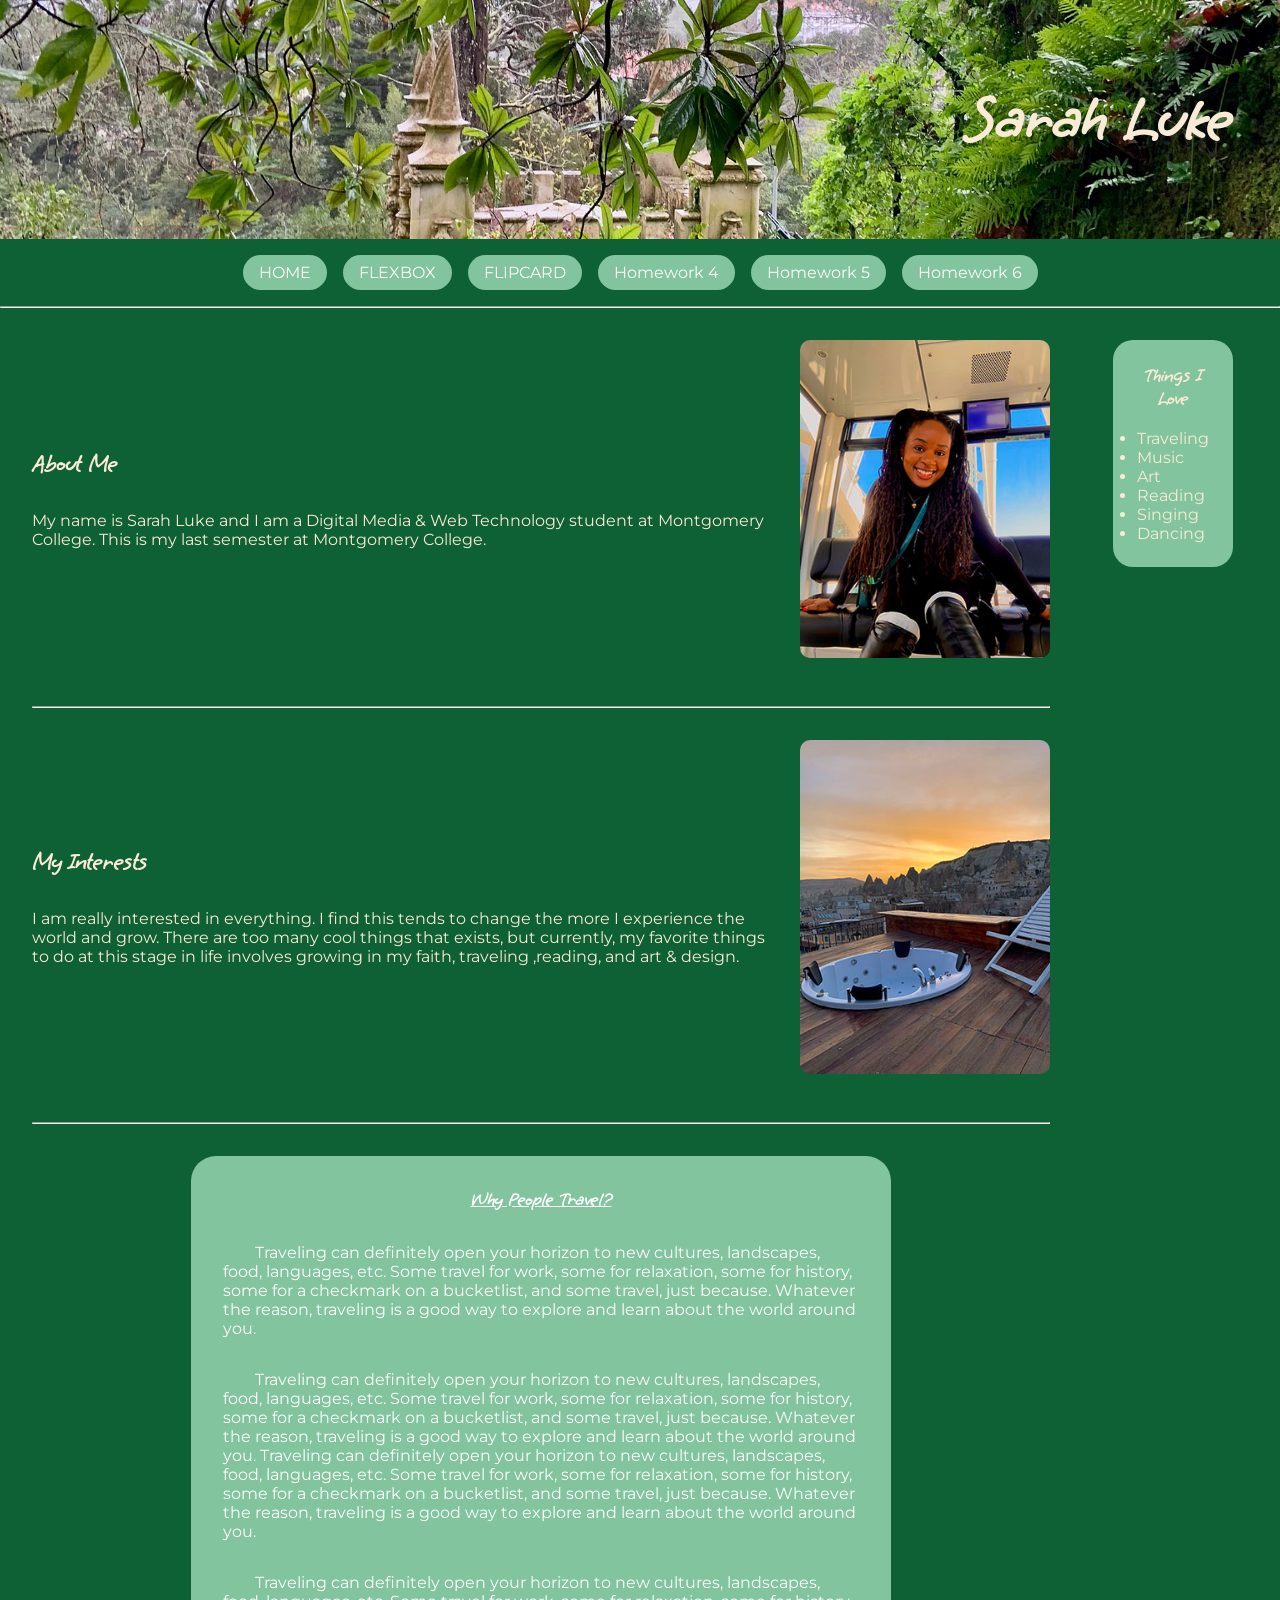
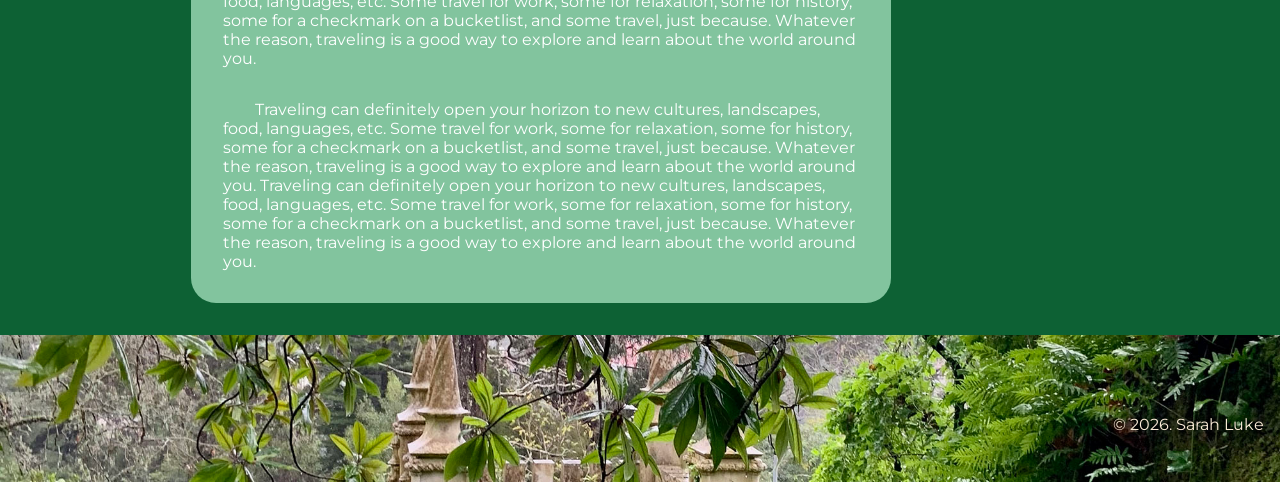
<file: index.html>
<!Doctype html>
<html lang="en-US">
	<head>
		<meta charset="utf-8">
		<meta name="viewport" content="width=device-width, initial-scale=1.0">
		<title>Homepage</title>
		
		<!--CSS-->
		<link rel="stylesheet" href="css/main.css"><!--main css for the entire site-->
		
		<!--Google Fonts-->
		<!--Using Google Fonts "Grape Nuts" for some pretty headers and titles and "Montserrat" for body or content-->
		<link rel="preconnect" href="https://fonts.googleapis.com">
		<link rel="preconnect" href="https://fonts.gstatic.com" crossorigin>
		<link href="https://fonts.googleapis.com/css2?family=Grape+Nuts&family=Montserrat:ital,wght@0,100..900;1,100..900&display=swap" rel="stylesheet">
		
	</head>

	<body>
		<header> 
			<h1>Sarah Luke</h1>
		</header>
		<!--Navigation Bar-->
		<nav>
			<ul>
				<li><a href="index.html">HOME</a></li>
				<li><a href="hw2.html">FLEXBOX</a></li>
				<li><a href="hw3.html">FLIPCARD</a></li>
				<li><a href="hw4.html">Homework 4</a></li>
				<li><a href="hw5.html">Homework 5</a></li>
				<li><a href="hw6.html">Homework 6</a></li>
			</ul>
		</nav>
		<hr><!--horizonatal line for asthethic purposes-->
	<div class="content-wrapper">
		<main>
		<!-- About Me Section-->
			<section class="about">
				<div class="text">
					<h2>About Me</h2>
					<p>My name is Sarah Luke and I am a Digital Media &amp; Web Technology student at Montgomery College. This is my last semester at Montgomery College. </p>
				</div>
				<img src="images/montreal.jpg" alt="me in Canada">
			</section>
			<hr>
		
		<!-- Interests Section-->
			<section class="interests">
				<div class="text">
					<h2>My Interests</h2>
					<p>I am really interested in everything. I find this tends to change the more I experience the world and grow. There are too many cool things that exists, but currently, my favorite things to do at this stage in life involves growing in my faith, traveling ,reading, and art &amp; design.</p>
				</div>
				<img src="images/cappadocia.jpg" alt="Cappadocia, Turkey">
			</section>
			<hr>		
		<!-- Travel Article-->
			<article>
				<h3><u>Why People Travel?</u></h3>
				
				<p>Traveling can definitely open your horizon to new cultures, landscapes, food, languages, etc. Some travel for work, some for relaxation, some for history, some for a checkmark on a bucketlist, and some travel, just because. Whatever the reason, traveling is a good way to explore and learn about the world around you. </p>
				
				<p>Traveling can definitely open your horizon to new cultures, landscapes, food, languages, etc. Some travel for work, some for relaxation, some for history, some for a checkmark on a bucketlist, and some travel, just because. Whatever the reason, traveling is a good way to explore and learn about the world around you. Traveling can definitely open your horizon to new cultures, landscapes, food, languages, etc. Some travel for work, some for relaxation, some for history, some for a checkmark on a bucketlist, and some travel, just because. Whatever the reason, traveling is a good way to explore and learn about the world around you. </p>
				
				<p>Traveling can definitely open your horizon to new cultures, landscapes, food, languages, etc. Some travel for work, some for relaxation, some for history, some for a checkmark on a bucketlist, and some travel, just because. Whatever the reason, traveling is a good way to explore and learn about the world around you. </p>
				
				<p>Traveling can definitely open your horizon to new cultures, landscapes, food, languages, etc. Some travel for work, some for relaxation, some for history, some for a checkmark on a bucketlist, and some travel, just because. Whatever the reason, traveling is a good way to explore and learn about the world around you. Traveling can definitely open your horizon to new cultures, landscapes, food, languages, etc. Some travel for work, some for relaxation, some for history, some for a checkmark on a bucketlist, and some travel, just because. Whatever the reason, traveling is a good way to explore and learn about the world around you. </p>
			</article>
		</main>
		<!--Quick Facts-->
		<aside>
			<h3>Things I Love</h3>
			<br>
			<ul>	
				<li>Traveling</li>
				<li>Music</li>
				<li>Art</li>
				<li>Reading</li>
				<li>Singing</li>
				<li>Dancing</li>

			</ul>
		</aside>
	</div>	
		
		
		<!--Footer-->
		<footer>
			<p>&copy; 2026. Sarah Luke</p>
		</footer>
	</body>
</html>
</file>
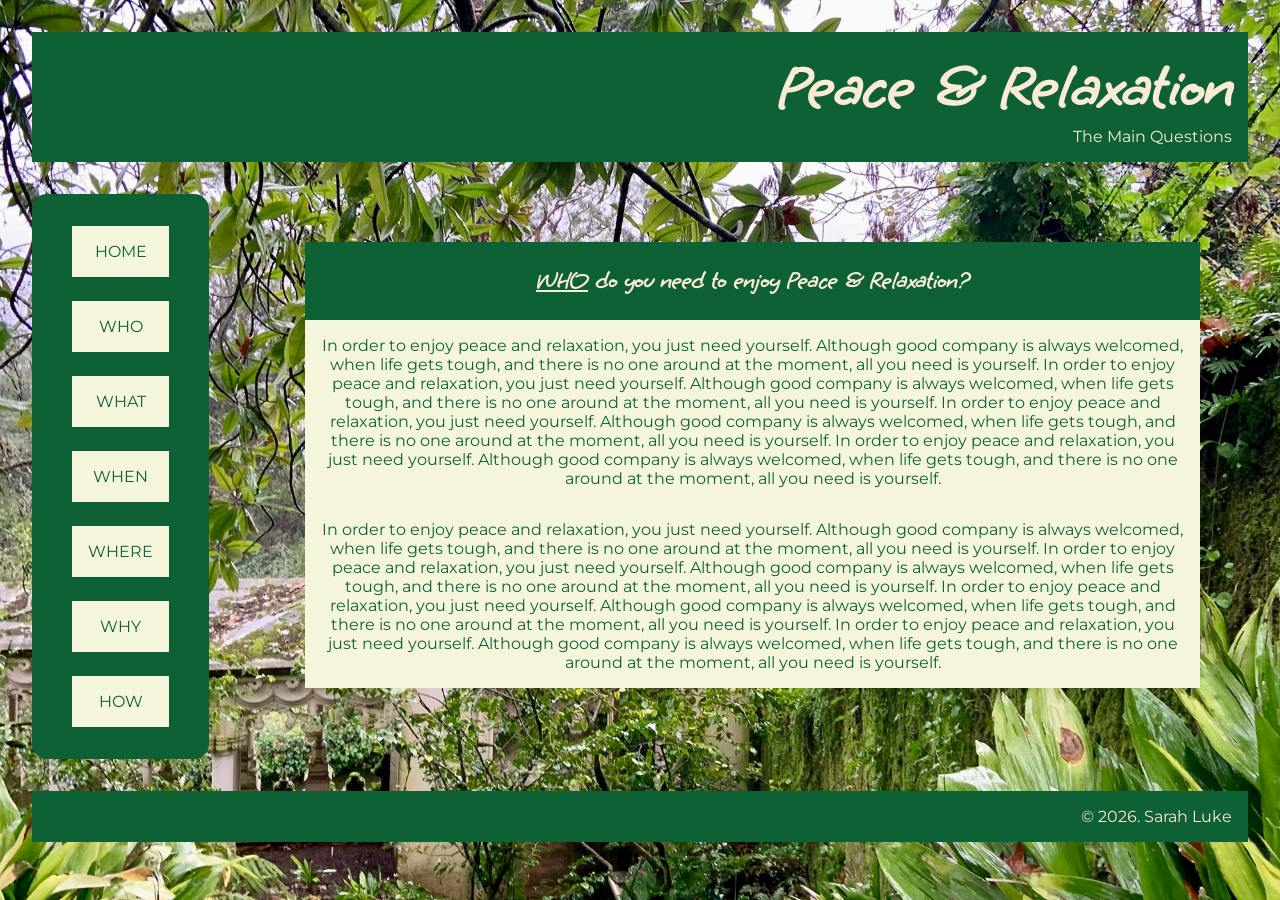
<file: hw2.html>
<!Doctype html>
<html lang="en-US">
	<head>
		<meta charset="utf-8">
		<meta name="viewport" content="width=device-width, initial-scale=1.0">
		<title>Homework: 2</title>
		
		<!--CSS-->
		<link rel="stylesheet" href="css/hw2.css"><!--css specifically for homework 2 assignment-->
		
		<!--Google Fonts-->
		<!--Using Google Fonts "Grape Nuts" for some pretty headers and titles and "Montserrat" for body or content-->
		<link rel="preconnect" href="https://fonts.googleapis.com">
		<link rel="preconnect" href="https://fonts.gstatic.com" crossorigin>
		<link href="https://fonts.googleapis.com/css2?family=Grape+Nuts&family=Montserrat:ital,wght@0,100..900;1,100..900&display=swap" rel="stylesheet">
		
	</head>

	<body>
		<header> 
			<h1>Peace &amp; Relaxation</h1>
			<p>The Main Questions</p>
		</header>
				
		
		<!--FLEX CONTAINER-->
		<div class="content-wrapper">
			
		<!--NAVIGATION-->
		<nav>
			<ul>
				<li><a href="index.html">HOME</a></li>
				<li><a href="#">WHO</a></li>
				<li><a href="#">WHAT</a></li>
				<li><a href="#">WHEN</a></li>
				<li><a href="#">WHERE</a></li>
				<li><a href="#">WHY</a></li>
				<li><a href="#how">HOW</a></li>
			</ul>
		</nav>
			
			<!--MAIN CONTENT FOR THE PAGE-->
			<main>
				<h2> <u>WHO</u> do you need to enjoy Peace &amp; Relaxation?</h2>
				<p> In order to enjoy peace and relaxation, you just need yourself. Although good company is always welcomed, when life gets tough, and there is no one around at the moment, all you need is yourself. In order to enjoy peace and relaxation, you just need yourself. Although good company is always welcomed, when life gets tough, and there is no one around at the moment, all you need is yourself.  In order to enjoy peace and relaxation, you just need yourself. Although good company is always welcomed, when life gets tough, and there is no one around at the moment, all you need is yourself. In order to enjoy peace and relaxation, you just need yourself. Although good company is always welcomed, when life gets tough, and there is no one around at the moment, all you need is yourself. </p>
				<p> In order to enjoy peace and relaxation, you just need yourself. Although good company is always welcomed, when life gets tough, and there is no one around at the moment, all you need is yourself. In order to enjoy peace and relaxation, you just need yourself. Although good company is always welcomed, when life gets tough, and there is no one around at the moment, all you need is yourself.  In order to enjoy peace and relaxation, you just need yourself. Although good company is always welcomed, when life gets tough, and there is no one around at the moment, all you need is yourself. In order to enjoy peace and relaxation, you just need yourself. Although good company is always welcomed, when life gets tough, and there is no one around at the moment, all you need is yourself. </p>
			</main>
		</div>
		
		<!--Footer-->
		<footer>
			<p>&copy; 2026. Sarah Luke</p>
		</footer>
	</body>
</html>
</file>
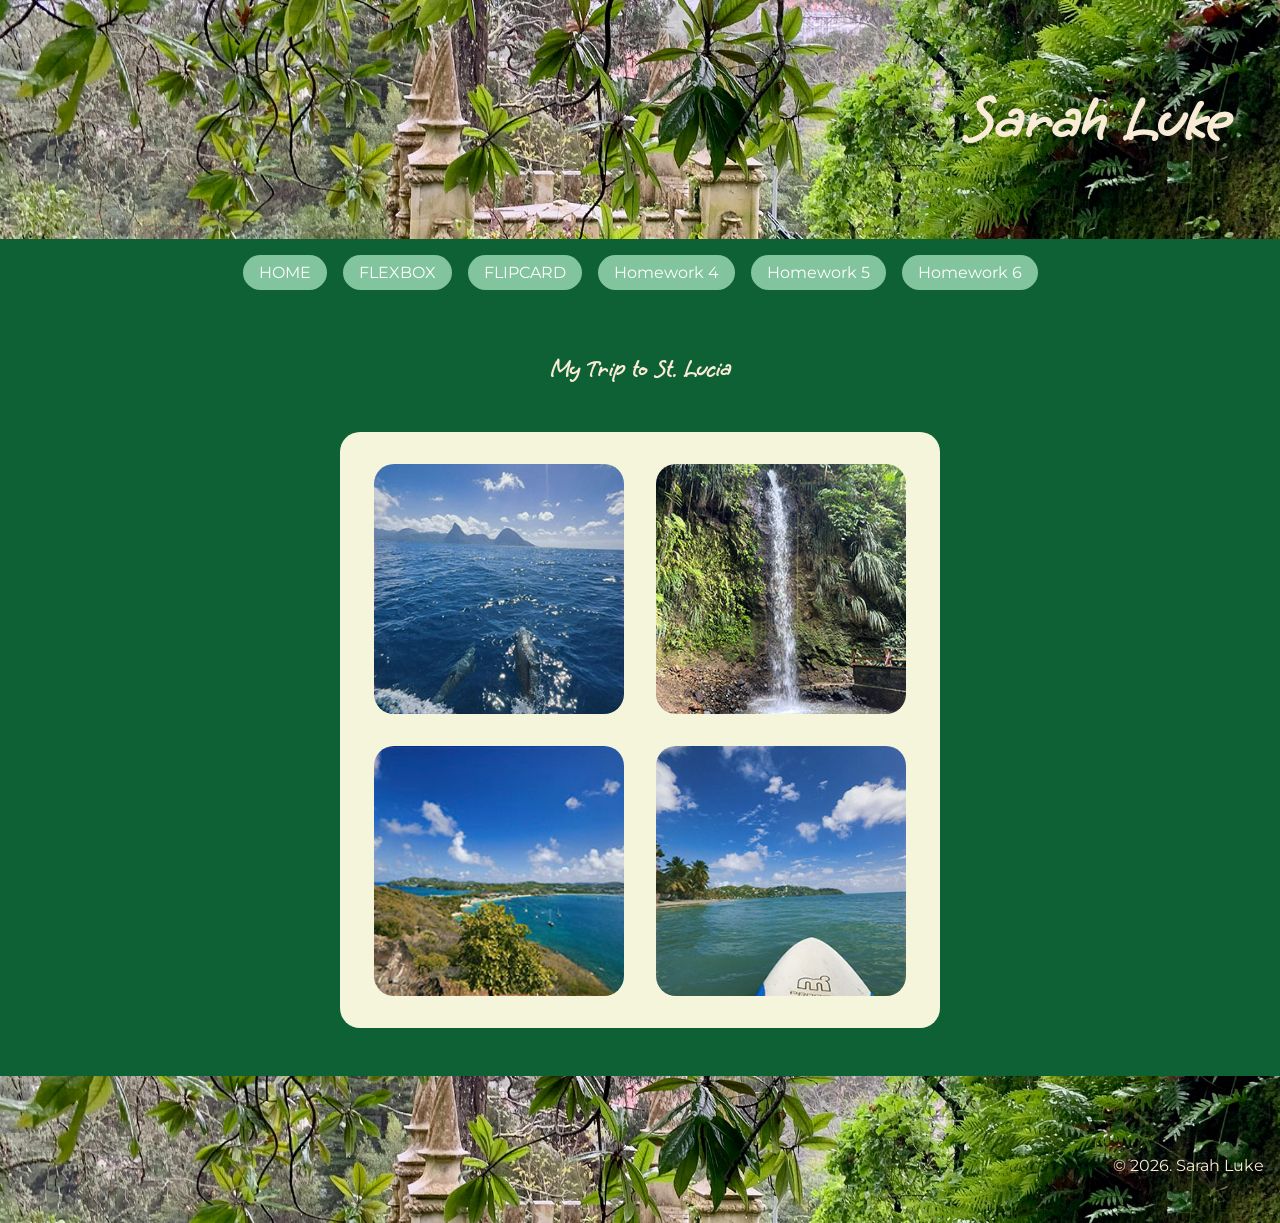
<file: hw3.html>
<!Doctype html>
<html lang="en-US">
	<head>
		<meta charset="utf-8">
		<meta name="viewport" content="width=device-width, initial-scale=1.0">
		<title>Homework: 3</title>
		
		<!--CSS-->
		<link rel="stylesheet" href="css/main.css"><!--main css for the entire site-->
		<link rel="stylesheet" href="css/flipcard.css"><!--flipcard css-->

		<!--Google Fonts-->
		<!--Using Google Fonts "Grape Nuts" for some pretty headers and titles and "Montserrat" for body or content-->
		<link rel="preconnect" href="https://fonts.googleapis.com">
		<link rel="preconnect" href="https://fonts.gstatic.com" crossorigin>
		<link href="https://fonts.googleapis.com/css2?family=Grape+Nuts&family=Montserrat:ital,wght@0,100..900;1,100..900&display=swap" rel="stylesheet">		
	</head>
	<body>
		<header> 
			<h1>Sarah Luke</h1>
		</header>
		<!--Navigation Bar-->
		<nav>
			<ul>
				<li><a href="index.html">HOME</a></li>
				<li><a href="hw2.html">FLEXBOX</a></li>
				<li><a href="hw3.html">FLIPCARD</a></li>
				<li><a href="hw4.html">Homework 4</a></li>
				<li><a href="hw5.html">Homework 5</a></li>
				<li><a href="hw6.html">Homework 6</a></li>
			</ul>
		</nav>
		
		<h2>My Trip to St. Lucia</h2>
		
		<!--FLIPCARD CONTAINER-->
		<div class="gallery"><!--opens class container div, to center it-->
			
			<!--Dolphin Flipcard-->
			<div class="card"><!--opens card div, to do 3D perspective-->
				<div class="inner"><!--opens inner div, to rotate on hover-->
					<div class="front"><!--opens front div, to show front side of card-->
						<img src="images/dolphin.jpg" alt="Dolphin">
					</div><!--closes front div-->
					<div class="back"><!--opens back div, to show back side of card-->
						<h3>Spotteds, Spotted!</h3>
						<p>I spotted a pod of Spotted Dolphins in Soufriere, St.Lucia. </p>
					</div>	<!--closes back div-->
				</div><!--closes inner div-->
			</div><!--closes card-->	
		
		<!--Waterfall Flipcard-->
			<div class="card"><!--opens card div, to do 3D perspective-->
				<div class="inner"><!--opens inner div, to rotate on hover-->
					<div class="front"><!--opens front div, to show front side of card-->
						<img src="images/waterfall.jpg" alt="waterfall">
					</div><!--closes front div-->
					<div class="back"><!--opens back div, to show back side of card-->
						<h3>Falling, Falls!</h3>
						<p> I enjoyed dipping in the Toraille Waterfalls. The water felt therapeutic.</p>
					</div>	<!--closes back div-->
				</div><!--closes inner div-->
			</div><!--closes card-->	

			<!--Hike Flipcard-->
			<div class="card"><!--opens card div, to do 3D perspective-->
				<div class="inner"><!--opens inner div, to rotate on hover-->
					<div class="front"><!--opens front div, to show front side of card-->
						<img src="images/boat.jpg" alt="boat">
					</div><!--closes front div-->
					<div class="back"><!--opens back div, to show back side of card-->
						<h3>Landed on Island!</h3>
						<p>A beautiful hiked I did with a friend on Pigeon Island..</p>
					</div>	<!--closes back div-->
				</div><!--closes inner div-->
			</div><!--closes card-->
			
		<!--Paddleboard Flipcard-->
			<div class="card"><!--opens card div, to do 3D perspective-->
				<div class="inner"><!--opens inner div, to rotate on hover-->
					<div class="front"><!--opens front div, to show front side of card-->
						<img src="images/paddleboard.jpg" alt="paddleboard">
					</div><!--closes front div-->
					<div class="back"><!--opens back div, to show back side of card-->
						<h3>Aboard, A Board!</h3>
						<p>A local teen lent me his paddleboard when I visited my Grandma's hometown in Laborie, St Lucia.</p>
					</div>	<!--closes back div-->
				</div><!--closes inner div-->
			</div><!--closes card-->	
		</div> <!--closes class container div-->

		<!--Footer-->
		<footer>
			<p>&copy; 2026. Sarah Luke</p><!--copyright-->
		</footer>
	</body><!--ends visible content-->
</html><!--ends document-->
</file>
<file: css/main.css>
@charset "utf-8";
/* CSS Document */

/*BOX SIZING & RESET*/
*{
	margin: 0; /*removes default margins*/
	padding: 0; /*removes default padding*/
	box-sizing: border-box; /*includes padding and border in the width and height*/
}
/*BODY*/
body{
	background:#0D6134;
	color:antiquewhite;
	font-family:"Montserrat", sans-serif;	
}

/*ARTICLE*/
article{
	background-color: #82C49E;
	color: white;
	border-radius: 25px; /*rounds corners*/
	margin: 0 auto; /*centers my article horizontally*/
	max-width: 700px; /*makes article readable on large screens*/
	padding: 2em;
	margin-top: 2em;
}

/*HEADINGS*/
h1, h2, h3{
	font-family:"Grape Nuts", cursive;
}

h3{
	text-align: center;
}
/*HEADER*/
header{
	background-image: url("../images/portugal.jpg");/*this adds an image in the header section*/
	background-repeat: no-repeat; /*stops image from repeating and looking like tiles*/
	background-position:center;
	background-size:cover; /*makes image fill the header*/
	position: relative;
	display: flex;
	flex-direction: column; 
	justify-content: flex-end;
	padding: 5em 3em;
}

header h1{
	font-size: 4em;
	font-weight: 700;
	text-align: right;
}

p{
	padding-top: 2em;
}

article p{
		text-indent: 2em;
}

/*NAVIGATION*/

nav ul{
	list-style: none;
	display: flex;
	gap: 1em;
	padding: 1em;
	justify-content: center;
}
nav li a{
	display: inline-block;
	padding: .5em 1em;
	background:#82C49E;
	border-radius: 25px;
	text-decoration: none;
	border: 1px beige;
	color: white;
}

nav li a:visited{
	color:#F36A6A;
}

nav li a:hover{
	color: #8EDCD8;
}
/*IMAGES*/

img{
	width: 250px;
	height: auto;
	border-radius: 10px;
}

/*DIV CLASS CONTENT WRAPPER*/
.content-wrapper{
	display:flex;
	gap: 3em;
	margin: 2em;
}

/*MAIN COLOUMN*/
main{
}
/*FLEXBOX LAYOUT FOR MY SECTIONS*/

/*Section*/
section{
	display:flex;
	align-items: flex-start;
	gap: 1.53em;
	margin-bottom: 3em;
}

/*ABOUT ME*/
.about{
	display: flex;
	gap: 2em;
	align-items: center;
}

.about .text {
	flex: 1;
}
/*INTERESTS*/
.interests {
	display: flex;
	gap: 2em;
	align-items: center;
	margin-top: 2em;
}

/*ASIDE*/
aside{
	background:#82C49E;
	padding: 1.5em;
	margin-left: 15px;
	margin-right: 15px;
	border-radius: 20px;
	height: fit-content;
}

footer{
	text-align: right;
	background-image: url("../images/portugal.jpg");/*this adds an image in the header section*/
	background-repeat: no-repeat;
	background-position:center;
	background-size:cover;
	position: relative;
	display: flex;
	flex-direction: column;
	justify-content: flex-end;
	padding: 3em 1em;
}
</file>
<file: css/hw2.css>
@charset "utf-8";
/* CSS Document */

/*Box-Sizing & Reset*/
*{
	margin: 0;
	padding: 0;
	box-sizing: border-box;
}
/*BODY*/
body{
	background-image: url("../images/portugal.jpg");
	background-size: cover;
	background-repeat: no-repeat;
	background-position: center;
	background-attachment: fixed;
	color:antiquewhite;
	font-family:"Montserrat", sans-serif;	
}

h1, h2, h3{
	font-family:"Grape Nuts", cursive;
}

p{
	text-align: right;
}
/*HEADER */
header{
	background-color: #0D6134;
	padding: 1em;
	margin:2em 2em;
}

header h1{
	font-size: 4em;
	font-weight: 700;
	text-align: right;
}

main{
	padding: 3em 3em 3em 3em;
	margin: 0 auto;
	border-radius: 20px;
}
main h2{
	background-color: #0D6134;
	padding: 1em 1em 1em 1em;
	text-align: center;

}


main p{
	background-color: beige;
	color: #0D6134;
	text-align: center;
	padding: 1em;
}

/*2 COLOUMN LAYOUT*/

.content-wrapper{
	display: flex;
	flex-direction: row;
	gap: 3em;
	margin: 2em;
}


/*NAVIGATION*/

nav{
	background-color: #0D6134;
	display: flex;
	flex-flow: column nowrap;
	border-radius: 15px;
	padding: 1.5em;
	width: 200px;
}
nav ul{
	list-style: none;
	display: flex;
	flex-direction: column;
	gap: .5em;
	padding:0;
	justify-content: center;

}
nav li a{
	display: block;
	padding: 1em;
	margin: .5em 1em;
	background:beige;
	color: #0D6134;
	text-decoration: none;
	text-align: center;
}

nav li a:visited{
	color:#F36A6A;
}

nav li a:hover{
	color: #8EDCD8;
}


/* FOOTER*/
footer{
	background-color: #0D6134;
	text-align: right;
	padding: 1em;
	margin:2em 2em;

}
</file>
<file: css/flipcard.css>
@charset "utf-8";
/* CSS Document */

h2{
	text-align: center;
	margin-top: 2em;
}

/*FLIPCARD CONTAINER*/

.gallery{
	display: flex; /*use flexbox  to center the card*/
	flex-wrap: wrap; /*gets card to wrap to the next row*/
	justify-content: center; /*horizontally centers the flip card*/
	margin: 3em auto; /*adds space above and below the flip card*/
	gap: 2em; /*puts space between cards*/
	max-width: 600px; /*puts 2 cards in a row*/
	background-color: beige;
	padding: 2em;
	border-radius: 20px;
}

.card{
	width: 250px; /*sets the width of the card*/
	height: 250px; /*sets the height of the card*/
	perspective: 1000px; /*adds 3D effect so the flip looks realistic*/
}

.inner{
	width: 100%; /*makes inner wrapper fill the card width*/
	height: 100%; /*makes inner wrapper fill the card height*/
	position: relative; /*puts front and back on top of each other*/
	transition: transform 0.8s; /*makes animation smooth when flipping*/
	transform-style: preserve-3d; /*puts both sides of the card in the 3D area*/
}

.card:hover .inner{
	transform: rotateY(180deg); /*flips the card when you hover on it*/
}

.front, .back {
	position: absolute; /*stacks front and back exactly on top of each other*/
	width: 100%; /* makes each side fill the card width*/
	height: 100%; /*makes inner wrapper fill the card height*/
	backface-visibility: hidden; /*hides the side when flipped*/
	border-radius: 20px; /*rounds corners*/
	overflow: hidden; /*makes sure the images doesn't spill over the round corners*/
}

.front img{
	width: 100%; /*fills the card width*/
	height: 100%; /*fills the card height*/
	object-fit: cover; /*crops the image without distortion*/
}

.back {
	background-color: #82C49E; /* puts background on the back side*/
	color: #fff; /*colors the text*/
	transform: rotateY(180deg);
	padding: 1em;
	display: flex;
	flex-direction: column;
	justify-content: center;
	align-items: center;
	text-align: center;
}
</file>
